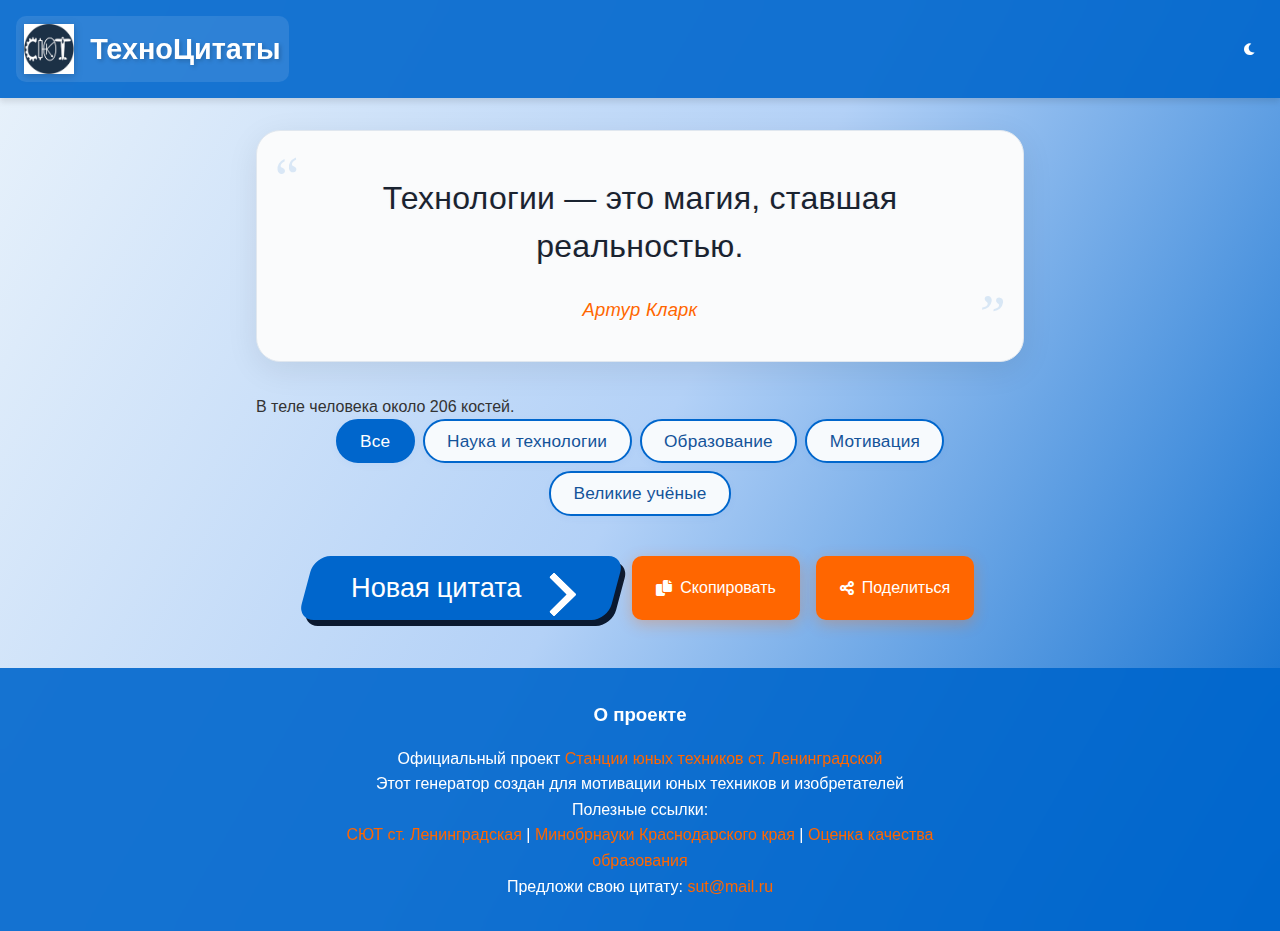
<file: index.html>
<!DOCTYPE html>
<html lang="ru">
<head>
    <meta charset="UTF-8">
    <meta name="viewport" content="width=device-width, initial-scale=1.0">
    <title>ТехноЦитаты - Станция Юных Техников</title>
    <link rel="stylesheet" href="css/style.css">
    <link rel="stylesheet" href="https://cdnjs.cloudflare.com/ajax/libs/font-awesome/6.0.0/css/all.min.css">
    <link href="https://fonts.googleapis.com/css?family=Poppins:900i&display=swap" rel="stylesheet">
</head>
<body class="light-theme">
    <header>
        <div class="logo">
            <img src="images/sut-logo.png" alt="Логотип СЮТ">
            <h1>ТехноЦитаты</h1>
        </div>
        <div class="theme-switch">
            <button id="themeToggle">
                <i class="fas fa-moon"></i>
            </button>
        </div>
    </header>

    <main>
        <div class="quote-container">
            <div class="quote-text" id="quoteText">
                Нажмите кнопку "Новая цитата", чтобы начать
            </div>
            <div class="quote-author" id="quoteAuthor"></div>
        </div>

        <div class="fact-day-block" id="factBlock"></div>

        <div class="controls">
            <div class="categories">
                <button class="category-btn active" data-category="all">Все</button>
                <button class="category-btn" data-category="science">Наука и технологии</button>
                <button class="category-btn" data-category="education">Образование</button>
                <button class="category-btn" data-category="motivation">Мотивация</button>
                <button class="category-btn" data-category="scientists">Великие учёные</button>
            </div>

            <div class="main-buttons">
                <a class="cta" href="#" id="newQuoteCta">
                  <span>Новая цитата</span>
                  <span>
                    <svg width="66px" height="43px" viewBox="0 0 66 43" xmlns="http://www.w3.org/2000/svg">
                      <g id="arrow" fill="none" fill-rule="evenodd">
                        <path class="one" d="M40.15,3.89 L43.97,0.14 C44.17,-0.05 44.48,-0.05 44.68,0.14 L65.69,20.78 C66.09,21.17 66.09,21.80 65.70,22.19 L44.68,42.86 C44.48,43.05 44.17,43.05 43.98,42.86 L40.15,39.10 C39.96,38.91 39.95,38.59 40.15,38.39 L56.99,21.85 C57.19,21.66 57.19,21.34 57.00,21.14 L40.15,4.60 C39.96,4.41 39.95,4.09 40.15,3.90 Z" fill="#FFFFFF"></path>
                        <path class="two" d="M20.15,3.89 L23.97,0.14 C24.17,-0.05 24.48,-0.05 24.68,0.14 L45.69,20.78 C46.09,21.17 46.09,21.80 45.70,22.19 L24.68,42.86 C24.48,43.05 24.17,43.05 23.98,42.86 L20.15,39.10 C19.96,38.91 19.95,38.59 20.15,38.39 L36.99,21.85 C37.19,21.66 37.19,21.34 37.00,21.14 L20.15,4.60 C19.96,4.41 19.95,4.09 20.15,3.90 Z" fill="#FFFFFF"></path>
                        <path class="three" d="M0.15,3.89 L3.98,0.14 C4.17,-0.05 4.48,-0.05 4.68,0.14 L25.69,20.78 C26.09,21.17 26.09,21.80 25.70,22.19 L4.68,42.86 C4.48,43.05 4.17,43.05 3.98,42.86 L0.15,39.10 C-0.04,38.91 -0.04,38.59 0.15,38.39 L16.99,21.85 C17.19,21.66 17.19,21.34 17.00,21.14 L0.15,4.60 C-0.04,4.41 -0.04,4.09 0.15,3.90 Z" fill="#FFFFFF"></path>
                      </g>
                    </svg>
                  </span>
                </a>
                <button id="copyQuoteBtn" class="secondary-btn">
                    <i class="fas fa-copy"></i> Скопировать
                </button>
                <button id="shareQuote" class="secondary-btn">
                    <i class="fas fa-share-alt"></i> Поделиться
                </button>
            </div>
        </div>
    </main>

    <footer>
        <div class="about">
            <h3>О проекте</h3>
            <p>Официальный проект <a href="https://lensut.ru/" target="_blank">Станции юных техников ст. Ленинградской</a></p>
            <p>Этот генератор создан для мотивации юных техников и изобретателей</p>
            <p>Полезные ссылки:<br>
                <a href="https://lensut.ru/" target="_blank">СЮТ ст. Ленинградская</a> | 
                <a href="https://minobr.krasnodar.ru/" target="_blank">Минобрнауки Краснодарского края</a> | 
                <a href="https://bus.gov.ru/" target="_blank">Оценка качества образования</a>
            </p>
            <p>Предложи свою цитату: <a href="mailto:sut@mail.ru">sut@mail.ru</a></p>
        </div>
    </footer>

    <script>
        // Конфигурация API ключа
        const OPENAI_API_KEY = 'sk-1234abcd1234abcd1234abcd1234abcd1234abcd';
    </script>
    <script src="js/quotes.js"></script>
    <script src="js/app.js"></script>
</body>
</html>
</file>
<file: css/style.css>
:root {
    --primary-color: #0066cc;
    --secondary-color: #ff6600;
    --background-light: #ffffff;
    --text-light: #333333;
    --background-dark: #1a1a1a;
    --text-dark: #ffffff;
    --animation-duration: 0.5s;
    --quote-bg: #fafbfc;
    --quote-border: #e0e7ef;
    --quote-shadow: 0 8px 32px rgba(0,0,0,0.08);
    --quote-accent: #0066cc;
}

* {
    margin: 0;
    padding: 0;
    box-sizing: border-box;
}

body {
    font-family: 'Roboto', sans-serif;
    line-height: 1.6;
    transition: background-color 0.3s, color 0.3s;
    min-height: 100vh;
    background: linear-gradient(120deg, #eaf3fb 0%, #b3d1f7 50%, #0066cc 100%);
    background-size: 400% 400%;
    animation: gradientBG 15s ease infinite;
}

@keyframes gradientBG {
    0% { background-position: 0% 50%; }
    50% { background-position: 100% 50%; }
    100% { background-position: 0% 50%; }
}

body.light-theme {
    background: linear-gradient(120deg, #eaf3fb 0%, #b3d1f7 50%, #0066cc 100%);
    color: var(--text-light);
    transition: background 0.5s, color 0.3s;
}

body.dark-theme {
    background: linear-gradient(120deg, #232b36 0%, #2a3a4d 50%, #0a1930 100%);
    color: var(--text-dark);
    transition: background 0.5s, color 0.3s;
}

header {
    background-color: rgba(0, 102, 204, 0.9);
    color: white;
    padding: 1rem;
    display: flex;
    justify-content: space-between;
    align-items: center;
    backdrop-filter: blur(10px);
    box-shadow: 0 4px 6px rgba(0, 0, 0, 0.1);
    position: sticky;
    top: 0;
    z-index: 1000;
    transition: background 0.5s;
}

body.dark-theme header {
    background-color: rgba(20, 40, 60, 0.95);
}

.logo {
    display: flex;
    align-items: center;
    gap: 1rem;
    transition: transform 0.3s;
    padding: 0.5rem;
    border-radius: 10px;
    background: rgba(255, 255, 255, 0.1);
}

.logo:hover {
    transform: scale(1.05);
    background: rgba(255, 255, 255, 0.2);
}

.logo img {
    height: 50px;
    width: auto;
    filter: drop-shadow(0 2px 4px rgba(0, 0, 0, 0.2));
    transition: all 0.3s ease;
}

.logo:hover img {
    filter: drop-shadow(0 4px 8px rgba(0, 0, 0, 0.3));
    transform: rotate(-5deg);
}

.logo h1 {
    font-size: 1.8rem;
    font-weight: 600;
    text-shadow: 2px 2px 4px rgba(0, 0, 0, 0.2);
    transition: all 0.3s ease;
}

.logo:hover h1 {
    transform: translateX(5px);
    text-shadow: 3px 3px 6px rgba(0, 0, 0, 0.3);
}

main {
    max-width: 800px;
    margin: 2rem auto;
    padding: 0 1rem;
}

.quote-container {
    background: var(--quote-bg);
    border-radius: 24px;
    padding: 2.7rem 2.2rem 2.2rem 2.2rem;
    margin-bottom: 2rem;
    text-align: center;
    box-shadow: var(--quote-shadow);
    border: 1.5px solid var(--quote-border);
    color: #1a2330;
    font-size: 1.6rem;
    line-height: 1.7;
    letter-spacing: 0.01em;
    position: relative;
    overflow: hidden;
    transition: background 0.5s, color 0.3s;
}

body.dark-theme .quote-container {
    background: #232b36;
    color: #f3f6fa;
    border-color: #2a3a4d;
}

.quote-text {
    font-size: 2rem;
    color: #1a2330;
    font-weight: 500;
    margin-bottom: 1.5rem;
    line-height: 1.5;
    text-shadow: 0 1px 0 #fff, 0 0 2px #e0e7ef;
    position: relative;
    z-index: 2;
    padding: 0 1rem;
}

.quote-author {
    font-style: italic;
    color: var(--secondary-color);
    font-size: 1.15rem;
    font-weight: 400;
    margin-top: 0.5rem;
    text-shadow: 0 1px 0 #fff;
    z-index: 2;
    position: relative;
}

/* Кавычки */
.quote-container::before, .quote-container::after {
    content: '“';
    font-family: serif;
    font-size: 3.5rem;
    color: var(--quote-accent);
    opacity: 0.13;
    position: absolute;
    z-index: 1;
    pointer-events: none;
    line-height: 1;
}

.quote-container::before {
    left: 1.2rem;
    top: 1.1rem;
    transform: rotate(-8deg);
}

.quote-container::after {
    content: '”';
    right: 1.2rem;
    bottom: 1.1rem;
    transform: rotate(8deg);
}

.controls {
    display: flex;
    flex-direction: column;
    gap: 1.5rem;
}

.categories {
    display: flex;
    flex-wrap: wrap;
    gap: 0.5rem;
    justify-content: center;
    margin-bottom: 1rem;
}

.category-btn {
    padding: 0.6rem 1.4rem;
    border: 2px solid var(--primary-color);
    border-radius: 22px;
    background: #f7fafd;
    color: #145399;
    font-size: 1.08rem;
    font-weight: 500;
    cursor: pointer;
    transition: background 0.2s, color 0.2s, box-shadow 0.2s, border 0.2s;
    box-shadow: 0 2px 8px rgba(0,102,204,0.04);
    outline: none;
    user-select: none;
    letter-spacing: 0.01em;
}

body.dark-theme .category-btn {
    background: #1a2330;
    color: #b3d1f7;
    border: 2px solid #3a7bd5;
}

.category-btn.active {
    background: var(--primary-color);
    color: #fff;
    border-color: var(--primary-color);
}

body.dark-theme .category-btn.active {
    background: #3a7bd5;
    color: #fff;
    border-color: #3a7bd5;
}

.category-btn:hover:not(.active), .category-btn:focus-visible:not(.active) {
    background: #eaf3fb;
    color: var(--primary-color);
    border-color: #0051a3;
    box-shadow: 0 2px 12px rgba(0,102,204,0.10);
}

.category-btn:active {
    background: #dbeaf7;
    color: var(--primary-color);
    border-color: #0051a3;
}

.main-buttons {
    display: flex;
    gap: 1rem;
    justify-content: center;
    flex-wrap: wrap;
    align-items: stretch;
}

.primary-btn, .secondary-btn {
    padding: 0.8rem 1.5rem;
    border: none;
    border-radius: 10px;
    cursor: pointer;
    font-size: 1rem;
    display: flex;
    align-items: center;
    gap: 0.5rem;
    transition: all 0.3s;
    position: relative;
    overflow: hidden;
}

.primary-btn::after, .secondary-btn::after {
    content: '';
    position: absolute;
    top: 50%;
    left: 50%;
    width: 0;
    height: 0;
    background-color: rgba(255, 255, 255, 0.2);
    border-radius: 50%;
    transform: translate(-50%, -50%);
    transition: width 0.3s, height 0.3s;
}

.primary-btn:hover::after, .secondary-btn:hover::after {
    width: 200%;
    height: 200%;
}

.primary-btn {
    background-color: var(--primary-color);
    color: white;
    box-shadow: 0 4px 15px rgba(0, 102, 204, 0.3);
}

.secondary-btn {
    background-color: var(--secondary-color);
    color: white;
    box-shadow: 0 4px 15px rgba(255, 102, 0, 0.3);
}

.primary-btn:disabled {
    opacity: 0.7;
    cursor: not-allowed;
    transform: none;
}

.primary-btn:hover:not(:disabled), .secondary-btn:hover {
    transform: translateY(-3px);
    box-shadow: 0 6px 20px rgba(0, 0, 0, 0.2);
}

.primary-btn:active:not(:disabled), .secondary-btn:active {
    transform: translateY(-1px);
}

footer {
    background-color: rgba(0, 102, 204, 0.9);
    color: white;
    padding: 2rem;
    margin-top: 3rem;
    text-align: center;
    backdrop-filter: blur(10px);
    transition: background 0.5s;
}

body.dark-theme footer {
    background-color: rgba(20, 40, 60, 0.95);
}

.about {
    max-width: 600px;
    margin: 0 auto;
}

.about h3 {
    margin-bottom: 1rem;
    position: relative;
    display: inline-block;
}

.about h3::after {
    content: '';
    position: absolute;
    bottom: -5px;
    left: 0;
    width: 100%;
    height: 2px;
    background-color: var(--secondary-color);
    transform: scaleX(0);
    transition: transform 0.3s;
}

.about:hover h3::after {
    transform: scaleX(1);
}

.about a {
    color: var(--secondary-color);
    text-decoration: none;
    position: relative;
}

.about a::after {
    content: '';
    position: absolute;
    bottom: -2px;
    left: 0;
    width: 100%;
    height: 1px;
    background-color: var(--secondary-color);
    transform: scaleX(0);
    transition: transform 0.3s;
}

.about a:hover::after {
    transform: scaleX(1);
}

/* Анимации */
@keyframes fadeIn {
    from { 
        opacity: 0; 
        transform: translateY(20px) rotateX(10deg);
    }
    to { 
        opacity: 1; 
        transform: translateY(0) rotateX(0);
    }
}

.quote-container {
    animation: fadeIn 0.5s ease-out;
}

/* Адаптивность */
@media (max-width: 600px) {
    .main-buttons {
        flex-direction: column;
    }
    
    .quote-text {
        font-size: 1.1rem;
        padding: 0 0.2rem;
    }

    .quote-container {
        padding: 1.2rem 0.5rem 1.2rem 0.5rem;
        font-size: 1.1rem;
    }

    .quote-container::before, .quote-container::after {
        font-size: 2.2rem;
        left: 0.3rem;
        right: 0.3rem;
    }

    .logo {
        gap: 0.5rem;
    }
    
    .logo img {
        height: 40px;
    }
    
    .logo h1 {
        font-size: 1.4rem;
    }

    .category-btn {
        font-size: 0.98rem;
        padding: 0.5rem 1rem;
    }
}

/* Анимация для иконок */
.fas {
    transition: transform 0.3s;
}

.primary-btn:hover .fas,
.secondary-btn:hover .fas {
    transform: scale(1.2);
}

/* Анимация для кнопки темы */
#themeToggle {
    background: none;
    border: none;
    color: white;
    cursor: pointer;
    padding: 0.5rem;
    border-radius: 50%;
    transition: all 0.3s;
}

#themeToggle:hover {
    background-color: rgba(255, 255, 255, 0.1);
    transform: rotate(180deg);
}

/* Эффект пульсации для кнопки генерации */
@keyframes pulse {
    0% { transform: scale(1); }
    50% { transform: scale(1.05); }
    100% { transform: scale(1); }
}

#generateBtn {
    animation: pulse 2s infinite;
}

#generateBtn:hover {
    animation: none;
}

/* Стили для форм и инпутов */
form, .ai-generator, .form-container {
    background: rgba(255,255,255,0.98);
    border-radius: 18px;
    box-shadow: 0 4px 24px rgba(0,0,0,0.07);
    padding: 2rem 1.5rem;
    margin: 1.5rem auto 0 auto;
    max-width: 600px;
    color: #1a2330;
}

input[type="text"], textarea {
    width: 100%;
    padding: 0.8rem 1rem;
    border: 1.5px solid #cfd8e3;
    border-radius: 8px;
    font-size: 1.1rem;
    margin-bottom: 1rem;
    background: #f7fafd;
    color: #1a2330;
    transition: background 0.2s, color 0.2s, border 0.2s;
    outline: none;
    box-shadow: 0 1px 2px rgba(0,0,0,0.03);
}

body.dark-theme input[type="text"], body.dark-theme textarea {
    background: #232b36;
    color: #f3f6fa;
    border: 1.5px solid #2a3a4d;
}

input[type="text"]:focus, textarea:focus {
    border: 1.5px solid var(--primary-color);
    box-shadow: 0 2px 8px rgba(0,102,204,0.08);
    background: #fff;
}

label {
    font-size: 1.1rem;
    color: #1a2330;
    margin-bottom: 0.5rem;
    display: block;
    font-weight: 500;
}

/* Кнопки в формах */
form button, .ai-generator button, .form-container button {
    font-size: 1.1rem;
    padding: 0.7rem 1.5rem;
    border-radius: 8px;
    border: none;
    background: var(--primary-color);
    color: #fff;
    font-weight: 500;
    cursor: pointer;
    transition: background 0.2s, box-shadow 0.2s;
    box-shadow: 0 2px 8px rgba(0,102,204,0.08);
}

form button:hover, .ai-generator button:hover, .form-container button:hover {
    background: #0051a3;
}

/* --- CTA BUTTON ANIMATION --- */
.cta {
    display: flex;
    align-items: center;
    padding: 10px 45px;
    text-decoration: none;
    font-family: 'Poppins', sans-serif;
    font-size: 1.7rem;
    color: #fff;
    background: var(--primary-color);
    transition: 0.5s;
    box-shadow: 6px 6px 0 #0a1930;
    transform: skewX(-15deg);
    border-radius: 16px;
    border: none;
    position: relative;
    overflow: hidden;
    cursor: pointer;
    min-width: 270px;
    min-height: 64px;
    height: 64px;
    margin: 0;
}
.cta:focus {
    outline: none;
}
.cta:hover {
    box-shadow: 10px 10px 0 var(--secondary-color);
    background: #0051a3;
}
.cta span {
    transform: skewX(15deg);
    display: inline-block;
}
.cta span:nth-child(2) {
    width: 20px;
    margin-left: 30px;
    position: relative;
    top: 12%;
    transition: 0.5s;
    margin-right: 0;
}
.cta:hover span:nth-child(2) {
    margin-right: 0;
}
.cta svg {
    vertical-align: middle;
}
.cta path.one {
    transition: 0.4s;
    transform: translateX(-60%);
}
.cta path.two {
    transition: 0.5s;
    transform: translateX(-30%);
}
.cta:hover path.three {
    animation: color_anim 1s infinite 0.2s;
}
.cta:hover path.one {
    transform: translateX(0%);
    animation: color_anim 1s infinite 0.6s;
}
.cta:hover path.two {
    transform: translateX(0%);
    animation: color_anim 1s infinite 0.4s;
}
@keyframes color_anim {
    0% { fill: #fff; }
    50% { fill: var(--secondary-color); }
    100% { fill: #fff; }
}
@media (max-width: 600px) {
    .cta {
        font-size: 1.1rem;
        padding: 8px 18px;
        min-width: 140px;
        min-height: 44px;
        height: 44px;
    }
    .cta span:nth-child(2) {
        margin-left: 10px;
    }
}
</file>
